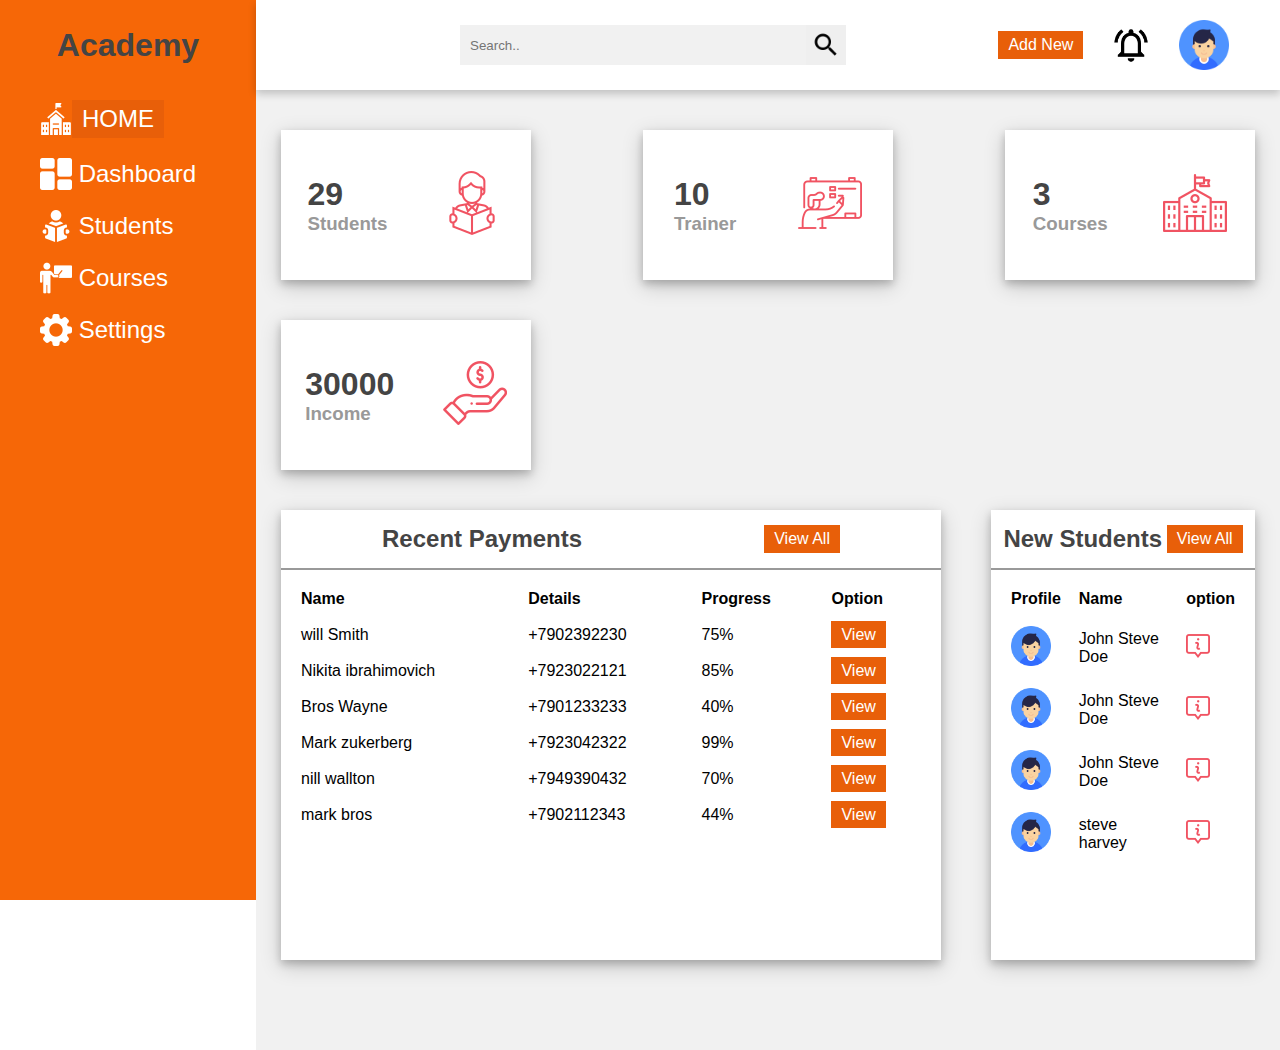
<file: admin_dashbord.html>
<!DOCTYPE html>
<html lang="en">

<head>
    <meta charset="UTF-8">
    <meta http-equiv="X-UA-Compatible" content="IE=edge">
    <meta name="viewport" content="width=device-width, initial-scale=1.0">
    <link rel="stylesheet" href="dashbord/Admin/styles.css">
    <title>Admin Panel</title>
    <link rel="icon" href="images/icon.svg" type="image/x-icon">

</head>

<body>
    <div class="side-menu">
        <div class="brand-name">
            <h1>Academy</h1>
        </div>
        <ul>
            <li><img src="dashbord/Admin/school.png" alt=""><a href="index.php" class="btn">HOME</a> </li>
            <li><img src="dashbord/Admin/dashboard (2).png" alt="">&nbsp; <span>Dashboard</span> </li>
            <li><img src="dashbord/Admin/reading-book (1).png" alt="">&nbsp;<span>Students</span> </li>
            <li><img src="dashbord/Admin/teacher2.png" alt="">&nbsp;<span>Courses</span> </li>
            <li><img src="dashbord/Admin/settings.png" alt="">&nbsp;<span>Settings</span> </li>

        </ul>
    </div>
    <div class="container">
        <div class="header">
            <div class="nav">
                <div class="search">
                    <input type="text" placeholder="Search..">
                    <button type="submit"><img src="dashbord/Admin/search.png" alt=""></button>
                </div>
                <div class="user">
                    <a href="#" class="btn">Add New</a>
                    <img src="dashbord/Admin/notifications.png" alt="">
                    <div class="img-case">
                        <img src="dashbord/Admin/user.png" alt="">
                    </div>
                </div>
            </div>
        </div>
        <div class="content">
            <div class="cards">
                <div class="card">
                    <div class="box">
                        <h1>29</h1>
                        <h3>Students</h3>
                    </div>
                    <div class="icon-case">
                        <img src="dashbord/Admin/students.png" alt="">
                    </div>
                </div>
                <div class="card">
                    <div class="box">
                        <h1>10</h1>
                        <h3>Trainer</h3>
                    </div>
                    <div class="icon-case">
                        <img src="dashbord/Admin/teachers.png" alt="">
                    </div>
                </div>
                <div class="card">
                    <div class="box">
                        <h1>3</h1>
                        <h3>Courses</h3>
                    </div>
                    <div class="icon-case">
                        <img src="dashbord/Admin/schools.png" alt="">
                    </div>
                </div>
                <div class="card">
                    <div class="box">
                        <h1>30000</h1>
                        <h3>Income</h3>
                    </div>
                    <div class="icon-case">
                        <img src="dashbord/Admin/income.png" alt="">
                    </div>
                </div>
            </div>
            <div class="content-2">
                <div class="recent-payments">
                    <div class="title">
                        <h2>Recent Payments</h2>
                        <a href="#" class="btn">View All</a>
                    </div>
                    <table>
                        <tr>
                            <th>Name</th>
                            <th>Details</th>
                            <th>Progress</th>
                            <th>Option</th>
                        </tr>
                        <tr>
                            <td>will Smith</td>
                            <td>+7902392230</td>
                            <td>75%</td>
                            <td><a href="#" class="btn">View</a></td>
                        </tr>
                        <tr>
                            <td>Nikita ibrahimovich</td>
                            <td>+7923022121</td>
                            <td>85%</td>
                            <td><a href="#" class="btn">View</a></td>
                        </tr>
                        <tr>
                            <td>Bros Wayne</td>
                            <td>+7901233233</td>
                            <td>40%</td>
                            <td><a href="#" class="btn">View</a></td>
                        </tr>
                        <tr>
                            <td>Mark zukerberg</td>
                            <td>+7923042322</td>
                            <td>99%</td>
                            <td><a href="#" class="btn">View</a></td>
                        </tr>
                        <tr>
                            <td>nill wallton</td>
                            <td>+7949390432</td>
                            <td>70%</td>
                            <td><a href="#" class="btn">View</a></td>
                        </tr>
                        <tr>
                            <td>mark bros</td>
                            <td>+7902112343</td>
                            <td>44%</td>
                            <td><a href="#" class="btn">View</a></td>
                        </tr>
                    </table>
                </div>
                <div class="new-students">
                    <div class="title">
                        <h2>New Students</h2>
                        <a href="#" class="btn">View All</a>
                    </div>
                    <table>
                        <tr>
                            <th>Profile</th>
                            <th>Name</th>
                            <th>option</th>
                        </tr>
                        <tr>
                            <td><img src="dashbord/Admin/user.png" alt=""></td>
                            <td>John Steve Doe</td>
                            <td><img src="dashbord/Admin/info.png" alt=""></td>
                        </tr>
                        <tr>
                            <td><img src="dashbord/Admin/user.png" alt=""></td>
                            <td>John Steve Doe</td>
                            <td><img src="dashbord/Admin/info.png" alt=""></td>
                        </tr>
                        <tr>
                            <td><img src="dashbord/Admin/user.png" alt=""></td>
                            <td>John Steve Doe</td>
                            <td><img src="dashbord/Admin/info.png" alt=""></td>
                        </tr>
                        <tr>
                            <td><img src="dashbord/Admin/user.png" alt=""></td>
                            <td>steve harvey</td>
                            <td><img src="dashbord/Admin/info.png" alt=""></td>
                        </tr>

                    </table>
                </div>
            </div>
        </div>
    </div>
</body>

</html>
</file>
<file: dashbord/Admin/styles.css>
* {
    margin: 0;
    padding: 0;
    box-sizing: border-box;
    font-family: 'Poppins', sans-serif;
}

body {
    min-height: 100vh;
}

a {
    text-decoration: none;
}

li {
    list-style: none;
}

h1,
h2 {
    color: #444;
}

h3 {
    color: #999;
}

.btn {
    background: #e85f09;
    color: white;
    padding: 5px 10px;
    text-align: center;
}

.btn:hover {
    color: #ff7700;
    background: white;
    padding: 3px 8px;
    border: 2px solid #ff7b00;
}

.title {
    display: flex;
    align-items: center;
    justify-content: space-around;
    padding: 15px 10px;
    border-bottom: 2px solid #999;
}

table {
    padding: 10px;
}

th,
td {
    text-align: left;
    padding: 8px;
}

.side-menu {
    position: fixed;
    background: #f66707;
    width: 20vw;
    min-height: 100vh;
    display: flex;
    flex-direction: column;
}

.side-menu .brand-name {
    height: 10vh;
    display: flex;
    align-items: center;
    justify-content: center;
}

.side-menu li {
    font-size: 24px;
    padding: 10px 40px;
    color: white;
    display: flex;
    align-items: center;
}

.side-menu li:hover {
    background: white;
    color: #f48d07;
}

.container {
    position: absolute;
    right: 0;
    width: 80vw;
    height: 100vh;
    background: #f1f1f1;
}

.container .header {
    position: fixed;
    top: 0;
    right: 0;
    width: 80vw;
    height: 10vh;
    background: white;
    display: flex;
    align-items: center;
    justify-content: center;
    box-shadow: 0 4px 8px 0 rgba(0, 0, 0, 0.2);
    z-index: 1;
}

.container .header .nav {
    width: 90%;
    display: flex;
    align-items: center;
}

.container .header .nav .search {
    flex: 3;
    display: flex;
    justify-content: center;
}

.container .header .nav .search input[type=text] {
    border: none;
    background: #f1f1f1;
    padding: 10px;
    width: 50%;
}

.container .header .nav .search button {
    width: 40px;
    height: 40px;
    border: none;
    display: flex;
    align-items: center;
    justify-content: center;
}

.container .header .nav .search button img {
    width: 30px;
    height: 30px;
}

.container .header .nav .user {
    flex: 1;
    display: flex;
    justify-content: space-between;
    align-items: center;
}

.container .header .nav .user img {
    width: 40px;
    height: 40px;
}

.container .header .nav .user .img-case {
    position: relative;
    width: 50px;
    height: 50px;
}

.container .header .nav .user .img-case img {
    position: absolute;
    top: 0;
    left: 0;
    width: 100%;
    height: 100%;
}

.container .content {
    position: relative;
    margin-top: 10vh;
    min-height: 90vh;
    background: #f1f1f1;
}

.container .content .cards {
    padding: 20px 15px;
    display: flex;
    align-items: center;
    justify-content: space-between;
    flex-wrap: wrap;
}

.container .content .cards .card {
    width: 250px;
    height: 150px;
    background: white;
    margin: 20px 10px;
    display: flex;
    align-items: center;
    justify-content: space-around;
    box-shadow: 0 4px 8px 0 rgba(0, 0, 0, 0.2), 0 6px 20px 0 rgba(0, 0, 0, 0.19);
}

.container .content .content-2 {
    min-height: 60vh;
    display: flex;
    justify-content: space-around;
    align-items: flex-start;
    flex-wrap: wrap;
}

.container .content .content-2 .recent-payments {
    min-height: 50vh;
    flex: 5;
    background: white;
    margin: 0 25px 25px 25px;
    box-shadow: 0 4px 8px 0 rgba(0, 0, 0, 0.2), 0 6px 20px 0 rgba(0, 0, 0, 0.19);
    display: flex;
    flex-direction: column;
}

.container .content .content-2 .new-students {
    flex: 2;
    background: white;
    min-height: 50vh;
    margin: 0 25px;
    box-shadow: 0 4px 8px 0 rgba(0, 0, 0, 0.2), 0 6px 20px 0 rgba(0, 0, 0, 0.19);
    display: flex;
    flex-direction: column;
}

.container .content .content-2 .new-students table td:nth-child(1) img {
    height: 40px;
    width: 40px;
}

@media screen and (max-width: 1050px) {
    .side-menu li {
        font-size: 18px;
    }
}

@media screen and (max-width: 940px) {
    .side-menu li span {
        display: none;
    }
    .side-menu {
        align-items: center;
    }
    .side-menu li img {
        width: 40px;
        height: 40px;
    }
    .side-menu li:hover {
        background: #fa9005;
        padding: 8px 38px;
        border: 2px solid white;
    }
}

@media screen and (max-width:536px) {
    .brand-name h1 {
        font-size: 16px;
    }
    .container .content .cards {
        justify-content: center;
    }
    .side-menu li img {
        width: 30px;
        height: 30px;
    }
    .container .content .content-2 .recent-payments table th:nth-child(2),
    .container .content .content-2 .recent-payments table td:nth-child(2) {
        display: none;
    }
}
</file>
